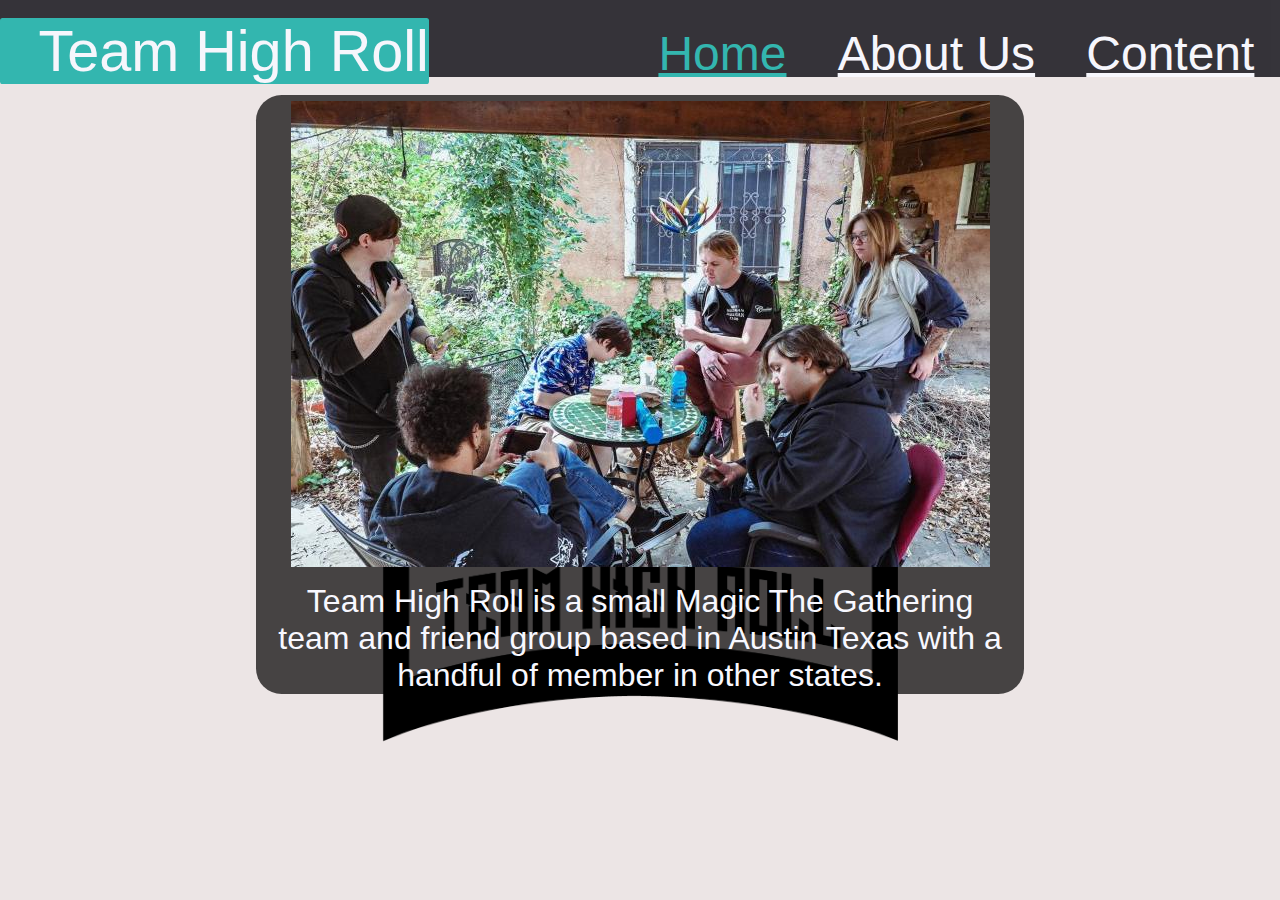
<file: index.html>
<!DOCTYPE html>
<html lang="en">

<head>
    <meta charset="UTF-8">
    <meta http-equiv="X-UA-Compatible" content="IE=edge">
    <meta name="viewport" content="width=device-width, initial-scale=1.0">
    <link rel="reset" href="assets/CSS/reset.css">
    <link rel="normalize" href="assets/CSS/normalize.css">
    <link rel="stylesheet" href="assets/CSS/stylesheet.css">
    <title>Team High Roll</title>
    <link rel="icon" type="image/jpg" href="images/IMG_1096.JPG"/>
</head>

<body>
    <header class="page-header">
        <H1 class="nav-name">Team High Roll</H1>
        <nav class="navbar">
            <!-- list of navigation bar items -->
            <a class="navitem active" href="index.html">Home</a>
            <a class="navitem" href="Pages/about.html">About Us</a>
            <a class="navitem" href="Pages/content.html">Content</a>
        </nav>
    </header>

    <article class="landing-main">
        <div class="group-photo">
            <img rel="group-photo" src="images/Team Photo 1.jpg" alt="group photo">
        </div>

        <p id="landing-info">
            Team High Roll is a small Magic The Gathering team and friend group based in Austin Texas with a handful of
            member in other states.
        </p>


    </article>

</body>

</html>
</file>
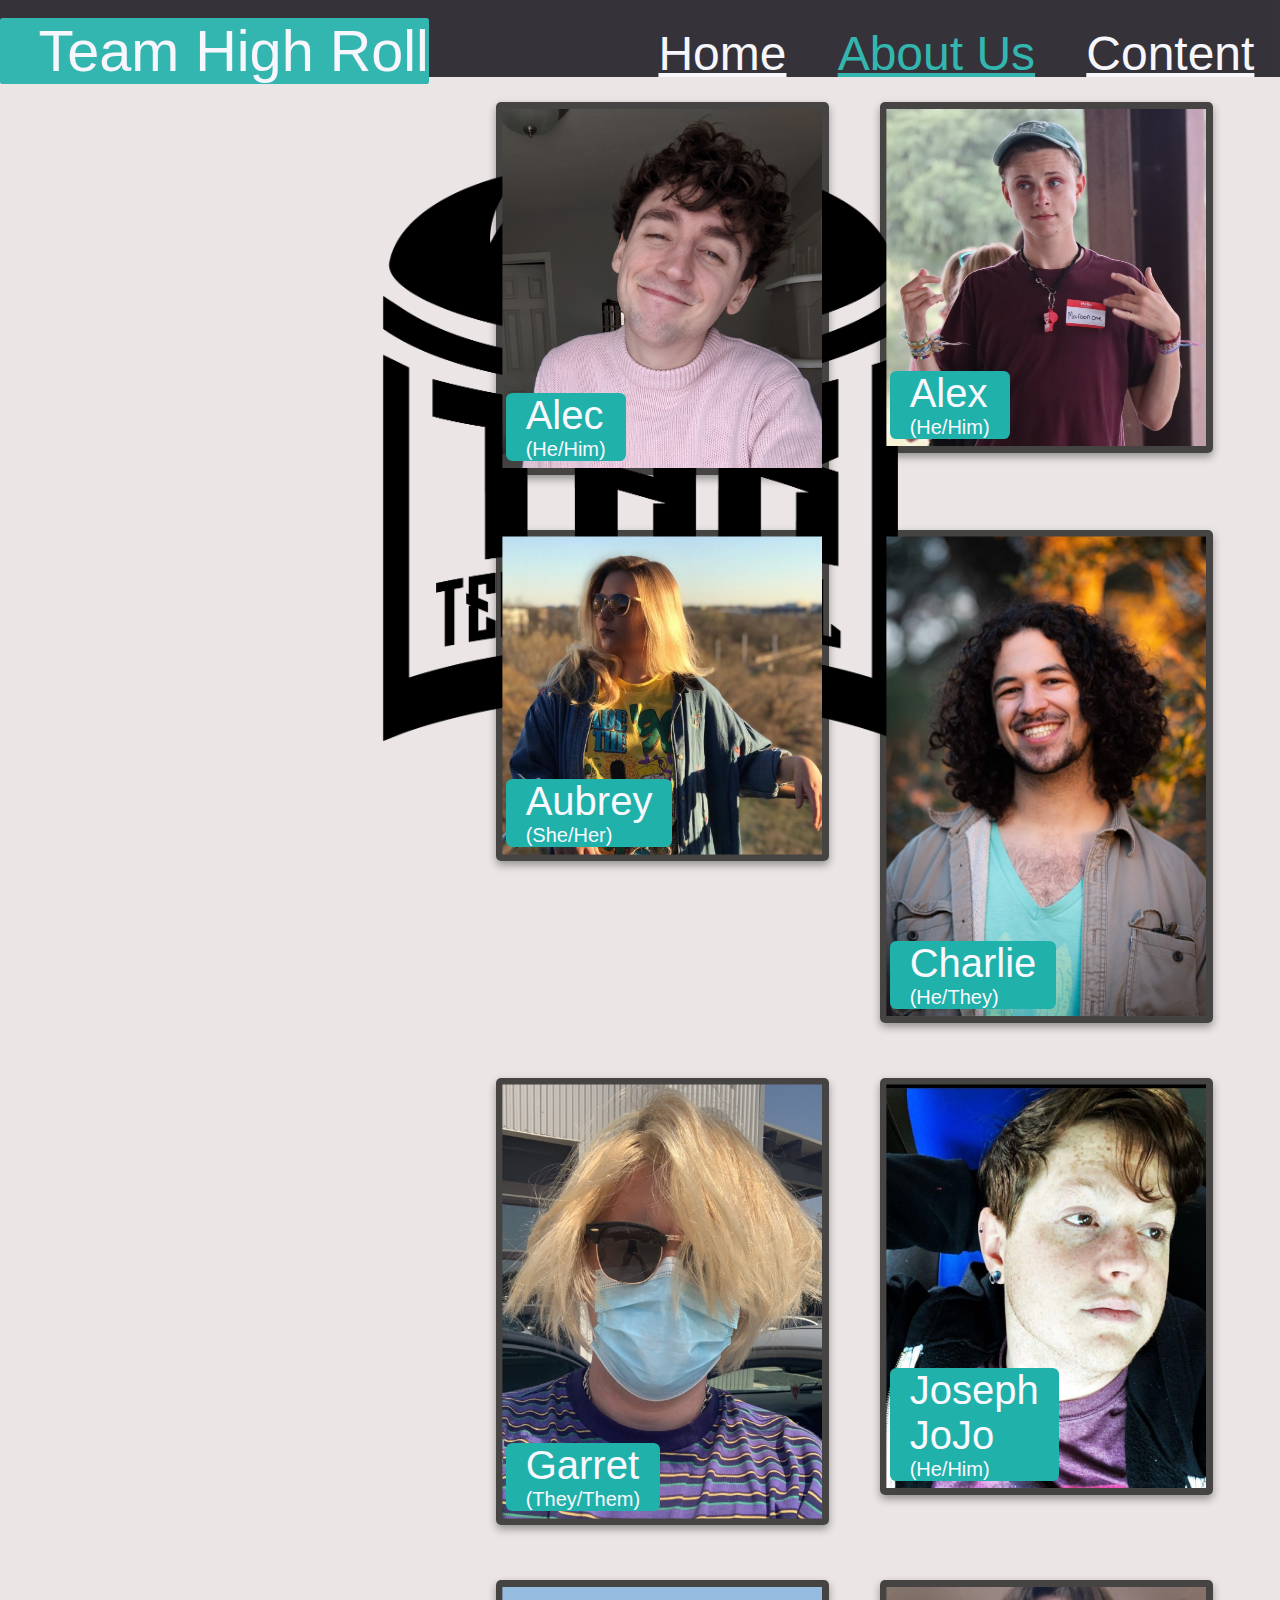
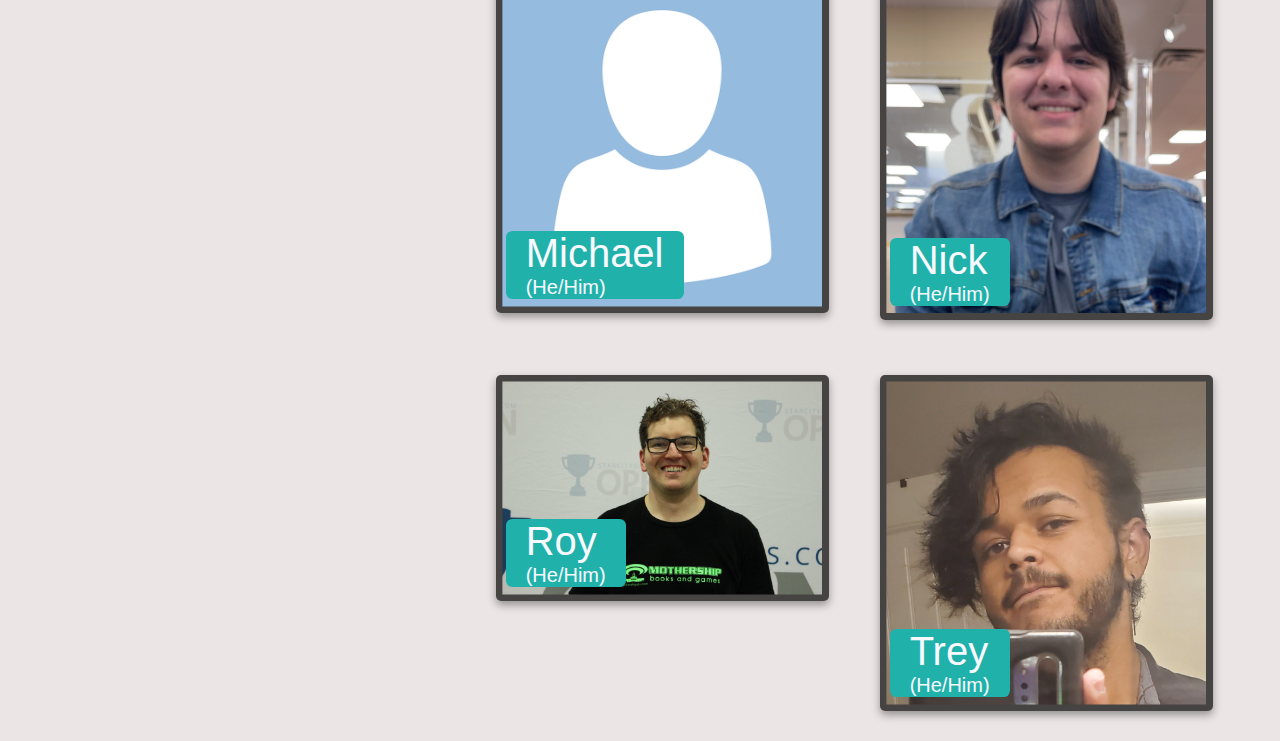
<file: Pages/about.html>
<!DOCTYPE html>
<html lang="en">

<head>
    <meta charset="UTF-8">
    <meta http-equiv="X-UA-Compatible" content="IE=edge">
    <meta name="viewport" content="width=device-width, initial-scale=1.0">
    <link rel="reset" href="/assets/CSS/reset.css">
    <link rel="normalize" href="/assets/CSS/normalize.css">
    <link rel="stylesheet" href="/assets/CSS/stylesheet.css">
    <title>Team High Roll</title>
    <link rel="icon" type="image/jpg" href="/images/IMG_1096.JPG" />
</head>

<body>
    <header class="page-header">
        <H1 class="nav-name">Team High Roll</H1>
        <nav class="navbar">
            <!-- list of navigation bar items -->
            <a class="navitem" href="/index.html">Home</a>
            <a class="navitem active" href="about.html">About Us</a>
            <a class="navitem" href="content.html">Content</a>
        </nav>
    </header>

    <section class="team-cards">

        <!-- Alec's Card link -->
        <div class="card">
            <div class="card-link">
              
                <img class="card-link-photo" rel="member-photo"  src="/images/Alec-photo.jpg"  alt="Alec">
               
                <a ID="Alec" class="live-status" href="#">
                    <img rel="islive" src="/images/live.png" alt="isLive">
                </a>

                <div class="about-bottom-left">
                    <h class="photo-caption-h">Alec</h>
                    <p class="photo-caption-p">(He/Him)</p>
                </div>
            </div>
        </div>

        <!-- Alex's Card link -->
        <div class="card">
            <div class="card-link">
                
                 <img class="card-link-photo" rel="member-photo" src="/images/Alex-photo.jpg" alt="Alex">
               

                <a ID="Alex" class="live-status" href="#">
                    <img rel="islive" src="/images/live.png" alt="isLive">
                </a>

                <div class="about-bottom-left">
                    <h class="photo-caption-h">Alex</h>
                    <p class="photo-caption-p">(He/Him)</p>
                </div>
            </div>
        </div>

        <!-- Aubreys Card link -->
        <div class="card">
            <div class="card-link">
                
                 <img class="card-link-photo" rel="member-photo" src="/images/Aubrey-photo.jpg"  alt="Aubrey">
               

                <a ID="Aubrey" class="live-status" href="#">
                    <img rel="islive" src="/images/live.png" alt="isLive">
                </a>

                <div class="about-bottom-left">
                    <h class="photo-caption-h">Aubrey</h>
                    <p class="photo-caption-p">(She/Her)</p>
                </div>
            </div>
        </div>

        <!-- Charlies Card link -->
        <div class="card">
            <div class="card-link">
               
                 <img class="card-link-photo" rel="member-photo" src="/images/Charlie-photo.jpg"  alt="Charlie">
               

                <a ID="Charlie" class="live-status" href="#">
                    <img rel="islive" src="/images/live.png" alt="isLive">
                </a>

                <div class="about-bottom-left">
                    <h class="photo-caption-h">Charlie</h>
                    <p class="photo-caption-p">(He/They)</p>
                </div>
            </div>
        </div>

        <!-- Garret's Card link -->
        <div class="card">
            <div class="card-link">
                
                 <img class="card-link-photo" rel="member-photo" src="/images/Garret-photo.jpg"  alt="Garret">
                

                <a ID="Garret" class="live-status" href="#">
                    <img rel="islive" src="/images/live.png" alt="isLive">
                </a>

                <div class="about-bottom-left">
                    <h class="photo-caption-h">Garret</h>
                    <p class="photo-caption-p">(They/Them)</p>
                </div>
            </div>
        </div>

        <!-- Joseph's Card link -->
        <div class="card">
            <div class="card-link">
               
                 <img class="card-link-photo" rel="member-photo" src="/images/Joseph-photo.jpg"  alt="Joseph JoJo">
                

                <a ID="Joseph" class="live-status" href="#">
                    <img rel="islive" src="/images/live.png" alt="isLive">
                </a>

                <div class="about-bottom-left">
                    <h class="photo-caption-h">Joseph JoJo</h>
                    <p class="photo-caption-p">(He/Him)</p>
                </div>
            </div>
        </div>

        <!-- Michael's Card link -->
        <div class="card">
            <div class="card-link">
                
                 <img class="card-link-photo" rel="member-photo" src="/images/placeholder.jpg"  alt="Michael">
                

                <a ID="Michael" class="live-status" href="#">
                    <img rel="islive" src="/images/live.png" alt="isLive">
                </a>

                <div class="about-bottom-left">
                    <h class="photo-caption-h">Michael</h>
                    <p class="photo-caption-p">(He/Him)</p>
                </div>
            </div>
        </div>

        <!-- Nick's Card link -->
        <div class="card">
            <div class="card-link">
                
                 <img class="card-link-photo" rel="member-photo" src="/images/Nick-photo.jpg"  alt="Nick">
                

                <a ID="Nick" class="live-status" href="#">
                    <img rel="islive" src="/images/live.png" alt="isLive">
                </a>

                <div class="about-bottom-left">
                    <h class="photo-caption-h">Nick</h>
                    <p class="photo-caption-p">(He/Him)</p>
                </div>
            </div>
        </div>

        <!-- Roy's Card link -->
        <div class="card">
            <div class="card-link">
                
                 <img class="card-link-photo" rel="member-photo" src="/images/Roy-photo.jpg"  alt="Roy">
               

                <a ID="Roy" class="live-status" href="#">
                    <img rel="islive" src="/images/live.png" alt="isLive">
                </a>

                <div class="about-bottom-left">
                    <h class="photo-caption-h">Roy</h>
                    <p class="photo-caption-p">(He/Him)</p>
                </div>
            </div>
        </div>

        <!-- Trey's Card link -->
        <div class="card">
            <div class="card-link">
               
                 <img class="card-link-photo" rel="member-photo" src="/images/Trey-photo.jpg"  alt="Trey">
               

                <a ID="Trey" class="live-status" href="#">
                    <img rel="islive" src="/images/live.png" alt="isLive">
                </a>

                <div class="about-bottom-left">
                    <h class="photo-caption-h">Trey</h>
                    <p class="photo-caption-p">(He/Him)</p>
                </div>
            </div>
        </div>

        <!-- template for card -->
        <!-- <div class="card">
            <div class="card-link">

                
                <img rel="member-photo" src="/images/placeholder.jpg" alt="membersname">
            

                <a ID="name" class="live-status" href="#">
                    <img rel="islive" src="/images/live.png" alt="isLive">
                </a>

                <div class="about-bottom-left">
                    <h class="photo-caption-h">Name</h>
                    <p class="photo-caption-p">identity</p>
                </div>
            </div>
        </div> -->

    </section>


<!-- Modal's -->


    <!-- Alec's full info card -->
    <div class="modal">
        <div class="info-card">
            <span class="close">&times;</span>
            <div class="info-card-photo">
                <img rel="member-photo" src="/images/Alec-photo.jpg" alt="Alec">

                <a ID="Alec" class="info-live-status" href="#">
                    <img rel="islive" src="/images/live.png" alt="isLive">
                </a>

                <div class="modal-bottom-left">
                    <h class="photo-caption-h">Alec</h>
                    <p class="photo-caption-p">(He/Him)</p>
                </div>
            </div>

            <div class="member-info">
                <p>Titles: "Moral Support Gremlin"</p>
                <br>
                <p>Formats: Modern, Limited, Cube</p>
                <br>
                <p>Favorite Format: Cube</p>
                <br>
                <p> Preferred archetype: Combo</p>
                <br>
                <p> First Set:  Ravnica: City of Guilds</p>
            </div>
        </div>
    </div>


        <!-- Alex's full info card -->
        <div class="modal">
            <div class="info-card">
                <span class="close">&times;</span>
                <div class="info-card-photo">
                    <img rel="member-photo" src="/images/Alex-photo.jpg" alt="Alex">
    
                    <a ID="Alex" class="info-live-status" href="#">
                        <img rel="islive" src="/images/live.png" alt="isLive">
                    </a>
    
                    <div class="modal-bottom-left">
                        <h class="photo-caption-h">Alex</h>
                        <p class="photo-caption-p">(He/Him)</p>
                    </div>
                </div>
    
                <div class="member-info">
                    <p>Titles: THR Graphics Designer</p>
                    <br>
                    <p>Formats: Modern, Legacy, Pioneer, Historic</p>
                    <br>
                    <p>Favorite Format: Modern</p>
                    <br>
                    <p> Preferred archetype: Combo</p>
                    <br>
                    <p> First Set: Amonkhet</p>
                    <br>
                    <a href="#">Twitch Channel</a>
                </div>
            </div>
        </div>


        <!-- Aubrey's full info card -->
        <div class="modal">
            <div class="info-card">
                <span class="close">&times;</span>
                <div class="info-card-photo">
                    <img rel="member-photo" src="/images/Aubrey-photo.jpg" alt="Aubrey">
    
                    <a ID="Aubrey" class="info-live-status" href="#">
                        <img rel="islive" src="/images/live.png" alt="isLive">
                    </a>
    
                    <div class="modal-bottom-left">
                        <h class="photo-caption-h">Aubrey</h>
                        <p class="photo-caption-p">(She/Her)</p>
                    </div>
                </div>
    
                <div class="member-info">
                    <p>Titles: "The Party"</p>
                    <br>
                    <p>Formats: Modern, Pioneer, Historic</p>
                    <br>
                    <p>Favorite Format: Modern</p>
                    <br>
                    <p> Preferred archetype: Tempo, Aggro</p>
                    <br>
                    <p> First Set: Throne of Eldraine</p>
                    <br>
                    <a href="#">Twitch Channel</a>
                </div>
            </div>
    
        </div>
       
        <!-- Charlies's full info card -->
        <div class="modal">
            <div class="info-card">
                <span class="close">&times;</span>
                <div class="info-card-photo">
                    <img rel="member-photo" src="/images/Charlie-photo.jpg" alt="Charlie">
    
                    <a ID="Charlie" class="info-live-status" href="#">
                        <img rel="islive" src="/images/live.png" alt="isLive">
                    </a>
    
                    <div class="modal-bottom-left">
                        <h class="photo-caption-h">Charlie</h>
                        <p class="photo-caption-p">(He/They)</p>
                    </div>
                </div>
    
                <div class="member-info">
                    <p>Titles: "Too Deep" "Weird Flex"</p>
                    <br>
                    <p>Formats: Modern, Legacy, Anything Limited</p>
                    <br>
                    <p>Favorite Format: Limited,Legacy</p>
                    <br>
                    <p> Preferred archetype: Coco midrange, Grindy</p>
                    <br>
                    <p> First Set: Original Theros</p>
                    <br>
                    <a href="https://www.twitch.tv/penguiturtle">Twitch Channel</a>
                </div>
            </div>
        </div>


        <!-- Garrets's full info card -->
        <div class="modal">
            <div class="info-card">
                <span class="close">&times;</span>
                <div class="info-card-photo">
                    <img rel="member-photo" src="/images/Garret-photo.jpg" alt="Garret">
    
                    <a ID="Garret" class="info-live-status" href="#">
                        <img rel="islive" src="/images/live.png" alt="isLive">
                    </a>
    
                    <div class="modal-bottom-left">
                        <h class="photo-caption-h">Garret</h>
                        <p class="photo-caption-p">(They/Them)</p>
                    </div>
                </div>
    
                <div class="member-info">
                    <p>Titles: "Bently"</p>
                    <br>
                    <p>Formats: Modern, Pioneer, Cube, Pauper</p>
                    <br>
                    <p>Favorite Format: Modern, Pioneer, Cube</p>
                    <br>
                    <p> Preferred archetype: Amulet Titan, Whirza, Game Actions Tribal</p>
                    <br>
                    <p> First Set: Worldwake</p>
                    <br>
                    <a href="https://www.twitch.tv/thr_gk">Twitch Channel</a>
                </div>
            </div>    
        </div>
        
        <!-- Joseph's full info card -->
        <div class="modal">
            <div class="info-card">
                <span class="close">&times;</span>
                <div class="info-card-photo">
                    <img rel="member-photo" src="/images/Joseph-photo.jpg" alt="Joseph JoJo">
    
                    <a ID="Joseph" class="info-live-status" href="#">
                        <img rel="islive" src="/images/live.png" alt="isLive">
                    </a>
    
                    <div class="modal-bottom-left">
                        <h class="photo-caption-h">Joseph JoJo</h>
                        <p class="photo-caption-p">(He/Him)</p>
                    </div>
                </div>
    
                <div class="member-info">
                    <p>Titles: THR Page Manager, "Official Alex"</p>
                    <br>
                    <p>Formats: Modern, Pauper, Pioneer</p>
                    <br>
                    <p>Favorite Format: Modern</p>
                    <br>
                    <p> Preferred archetype: Combo, Combo Control, Aggro</p>
                    <br>
                    <p> First Set: Original Theros</p>
                    <br>
                    <a href="https://www.twitch.tv/thr_prothero">Twitch Channel</a>
                </div>
            </div>
        </div>


        <!-- Michaels's full info card -->
        <div class="modal">
            <div class="info-card">
                <span class="close">&times;</span>
                <div class="info-card-photo">
                    <img rel="member-photo" src="/images/placeholder.jpg" alt="Michael">
    
                    <a ID="Michael" class="info-live-status" href="#">
                        <img rel="islive" src="/images/live.png" alt="isLive">
                    </a>
    
                    <div class="modal-bottom-left">
                        <h class="photo-caption-h">Michael</h>
                        <p class="photo-caption-p">(He/Him)</p>
                    </div>
                </div>
    
                <div class="member-info">
                    <p>Titles: "Hater of Amulet"</p>
                    <br>
                    <p>Formats: Cube, Limited, Modern</p>
                    <br>
                    <p>Favorite Format: Cube</p>
                    <br>
                    <p> Preferred archetype: Aggro</p>
                    <br>
                    <p> First Set: Magic Origins</p>
                </div>
            </div>
        </div>


        <!-- Nick's full info card -->
        <div class="modal">
            <div class="info-card">
                <span class="close">&times;</span>
                <div class="info-card-photo">
                    <img rel="member-photo" src="/images/Nick-photo.jpg" alt="Nick">
    
                    <a ID="Nick" class="info-live-status" href="#">
                        <img rel="islive" src="/images/live.png" alt="isLive">
                    </a>
    
                    <div class="modal-bottom-left">
                        <h class="photo-caption-h">Nick</h>
                        <p class="photo-caption-p">(He/Him)</p>
                    </div>
                </div>
    
                <div class="member-info">
                    <p>Titles: Team Captain/Owner</p>
                    <br>
                    <p>Formats: Modern, Pioneer</p>
                    <br>
                    <p>Favorite Format: Modern</p>
                    <br>
                    <p> Preferred archetype: Combo, Control, Combo Control</p>
                    <br>
                    <p> First Set: Ahmonket</p>
                    <br>
                    <a href="#">Twitch Channel</a>
                </div>
            </div>
        </div>
        

        <!-- Roy's full info card -->
        <div class="modal">
            <div class="info-card">
                <span class="close">&times;</span>
                <div class="info-card-photo">
                    <img rel="member-photo" src="/images/Roy-photo.jpg" alt="Roy">
    
                    <a ID="Roy" class="info-live-status" href="#">
                        <img rel="islive" src="/images/live.png" alt="isLive">
                    </a>
    
                    <div class="modal-bottom-left">
                        <h class="photo-caption-h">Roy</h>
                        <p class="photo-caption-p">(He/Him)</p>
                    </div>
                </div>
    
                <div class="member-info">
                    <p>Titles: Pat's Store Champion</p>
                    <br>
                    <p>Formats: Draft, Sealed, Standard, Modern, Historic</p>
                    <br>
                    <p>Favorite Format: Draft, Sealed, Standard, Modern, Historic</p>
                    <br>
                    <p> Preferred archetype: MonoR/MonoW</p>
                    <br>
                    <p> First Set: Onslaught</p>
                    <br>
                    <a href="#">Twitch Channel</a>
                </div>
            </div>
        </div>


        <!-- Trey's full info card -->
        <div class="modal">
            <div class="info-card">
                <span class="close">&times;</span>
                <div class="info-card-photo">
                    <img rel="member-photo" src="/images/Trey-photo.jpg" alt="Trey">
    
                    <a ID="Trey" class="info-live-status" href="#">
                        <img rel="islive" src="/images/live.png" alt="isLive">
                    </a>
    
                    <div class="modal-bottom-left">
                        <h class="photo-caption-h">Trey</h>
                        <p class="photo-caption-p">(He/Him)</p>
                    </div>
                </div>
    
                <div class="member-info">
                    <p>Titles: "The Shadow"</p>
                    <br>
                    <p>Formats: Modern, Sealed</p>
                    <br>
                    <p>Favorite Format: Modern</p>
                    <br>
                    <p> Preferred archetype: Midrange</p>
                    <br>
                    <p> First Set: OG Theros</p>
                </div>
            </div>
        </div>


        <!-- template for card -->
        <!-- <div class="modal">
            <div class="card">
                <span class="close">&times;</span>
                <div class="card-photo">
                    <img rel="member-photo" src="/images/placeholder.jpg" alt="membersname">
    
                    <a ID="name" class="live-status" href="#">
                        <img rel="islive" src="/images/live.png" alt="isLive">
                    </a>
    
                    <div class="modal-bottom-left">
                        <h class="photo-caption-h">Name</h>
                        <p class="photo-caption-p">identity</p>
                    </div>
                </div>
    
                <div class="member-info">
                    <p>Titles: Blah Blah Blah</p>
                    <br>
                    <p>Formats: blah blah blah</p>
                    <br>
                    <p>Favorite Format: blah blah blah</p>
                    <br>
                    <p> Preferred archetype: blah blah blah</p>
                    <br>
                    <p> Anything else?: blah blah blah</p>
                </div>
            </div>
        </div> -->


        <script src="/assets/JS/about.js"></script>
</body>

</html>
</file>
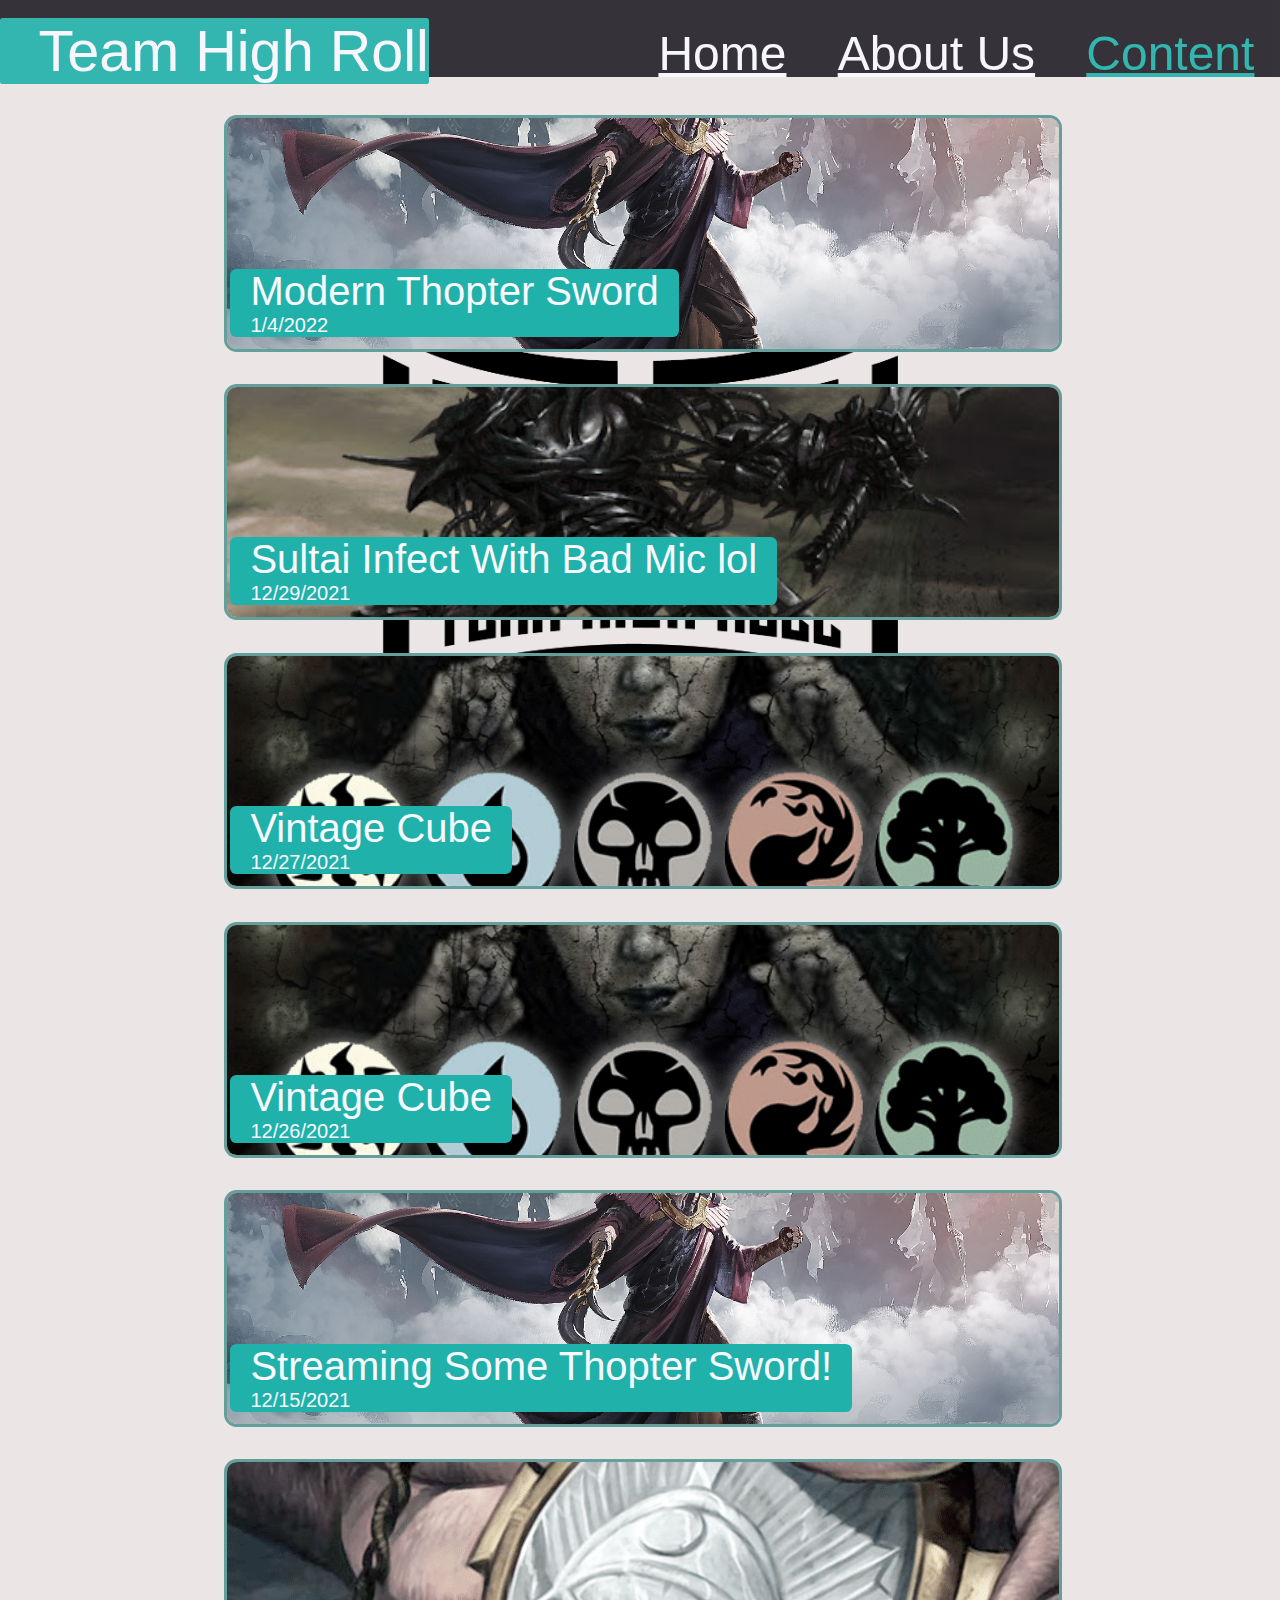
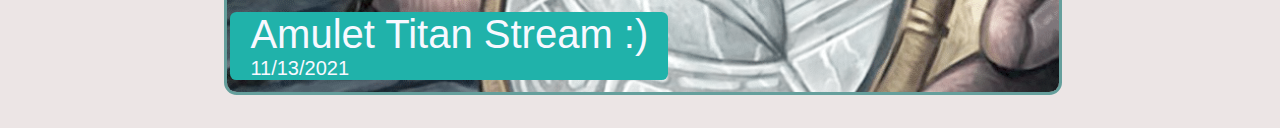
<file: Pages/content.html>
<!DOCTYPE html>
<html lang="en">

<head>
    <meta charset="UTF-8">
    <meta http-equiv="X-UA-Compatible" content="IE=edge">
    <meta name="viewport" content="width=device-width, initial-scale=1.0">
    <link rel="reset" href="/assets/CSS/reset.css">
    <link rel="normalize" href="/assets/CSS/normalize.css">
    <link rel="stylesheet" href="/assets/CSS/stylesheet.css">
    <title>Team High Roll</title>
    <link rel="icon" type="image/jpg" href="/images/IMG_1096.JPG"/>
</head>

<body>
    <header class="page-header">
        <H1 class="nav-name">Team High Roll</H1>
        <nav class="navbar">
            <!-- list of navigation bar items -->
            <a class="navitem" href="/index.html">Home</a>
            <a class="navitem" href="about.html">About Us</a>
            <a class="navitem active" href="content.html">Content</a>
        </nav>
    </header>


    <!-- content area -->
    <section class="content-area">

        <div class="content">
            
            <a class="content-box-items" href="https://www.twitch.tv/videos/1253446313">
                <img class="content-photos" src="/images/Urza-Lord.jpg" alt="Urza-Lord">
                <div class="bottom-left">
                    <h class="photo-caption-h">Modern Thopter Sword</h>
                    <p class="photo-caption-p">1/4/2022</p>
                </div>
            </a>

            <a class="content-box-items" href="https://www.twitch.tv/videos/1247232730">
                <img class="content-photos" src="/images/Crusader-photo.jpg" alt="Crusader">
                <div class="bottom-left">
                    <h class="photo-caption-h">Sultai Infect With Bad Mic lol</h>
                    <p class="photo-caption-p">12/29/2021</p>
                </div>
            </a>

            <a class="content-box-items" href="https://www.twitch.tv/videos/1245103260">
                <img class="content-photos" src="/images/colorpie.png" alt="Colorpie">
                <div class="bottom-left">
                    <h class="photo-caption-h">Vintage Cube</h>
                    <p class="photo-caption-p">12/27/2021</p>
                </div>
            </a>

            <a class="content-box-items" href="https://www.twitch.tv/videos/1244492396">
                <img class="content-photos" src="/images/colorpie.png" alt="Colorpie">
                <div class="bottom-left">
                    <h class="photo-caption-h">Vintage Cube</h>
                    <p class="photo-caption-p">12/26/2021</p>
                </div>
            </a>

            <a class="content-box-items" href="https://www.twitch.tv/videos/1234724350">
                <img class="content-photos" src="/images/Urza-Lord.jpg" alt="Urza-Lord">
                <div class="bottom-left">
                    <h class="photo-caption-h">Streaming Some Thopter Sword!</h>
                    <p class="photo-caption-p">12/15/2021</p>
                </div>
            </a>

            <a class="content-box-items" href="https://www.twitch.tv/videos/1204127208">
                <img class="content-photos" src="/images/amulet-of-vigor.png" alt="amulet-of-vigor">
                <div class="bottom-left">
                    <h class="photo-caption-h">Amulet Titan Stream :)</h>
                    <p class="photo-caption-p">11/13/2021</p>
                </div>
            </a>

            <!-- <a class="content-box-items" href="#">
                    <img class="content-photos" src="/Images/photo" alt="photo name">
                    <div class="bottom-left">
                        <h class="photo-caption-h">Stream Name</h>
                        <p class="photo-caption-p">Date</p>
                    </div>
                </a> -->
        </div>
    </section>



</body>

</html>
</file>
<file: assets/CSS/stylesheet.css>
:root{
    --darkback:rgb(34, 32, 39);
    --accentblue:lightseagreen;
    --whitetext:ghostwhite;
    --transp-back:rgba(0, 0, 0, 0.705);
}


/* setting background image as background */
html { 
    background: url("/images/THTbackground.png") no-repeat center center fixed; 
    -webkit-background-size: 42%;
    -moz-background-size: 42%;
    -o-background-size: 42%;
    background-size:42%;
    background-color:rgb(236, 229, 229);
  }

  /* Scrollbar stylings */

  /* width */
  ::-webkit-scrollbar {
    width: 10px;
  }
  
  /* Track */
  ::-webkit-scrollbar-track {
    box-shadow: inset 0 0 5px var(--darkback); 
    border-radius: 15px;
  }
   
  /* Handle */
  ::-webkit-scrollbar-thumb {
    background: var(--accentblue); 
    border-radius: 10px;
  }
  
  /* Handle on hover */
  ::-webkit-scrollbar-thumb:hover {
    background: rgb(4, 99, 94); 
  }

  /* the track (progress bar) NOT covered by the handle */
  ::-webkit-scrollbar-track-piece{
      background: var(--darkback);
  }



/* globally adjust font color, style, margin, and weight */
*{
    color:var(--whitetext);
    font-family: Helvetica, sans-serif;
    font-weight: lighter;
    margin: 0;
    
}


/* Header and nav stylings */

/* header color */
header{
    background-color: var(--darkback);
    opacity: 0.9;
    height: 6vw;
}

/* header positioning and background color */
.nav-name{
    font-size: 3.6rem;
    float:left;
    margin-top: 2vh;
    padding-left: 3vw;
    background-color: var(--accentblue);
    border-radius: .2vw;
}


/* navigation bar position */
.navbar{
    display:flex;
    justify-content: flex-end;
}

/* navigation item decoration */
.navitem{
    margin:2vw;
    text-decoration: underline;
    font-size: 3rem;
    border-radius: .25vw;
}

/* hover effect for navigation bar items */
.navitem:hover{
    background-color: var(--accentblue);
}

/* Active tab will be colored */
.active{
    color: var(--accentblue);
}

/* active tab hover effect to turn back to white for visibility */
.active:hover{
    color:ghostwhite;
}
 
/* landing page main article */
.landing-main{
    background-color: var(--transp-back);
    width: 60%;
    margin: auto;
    margin-top: 2vh;
    border-radius: 2vw;
    font-size: xx-large;
}
 /* group photo on landing page positioning */
.group-photo{
    display: flex;
    justify-content: center;
    padding-top: .5vw;
}

/* text positioning of landing page information */
#landing-info{
   text-align: center;
    margin: 2%;
}




/* about us page stylings */

/* entire section of cards positioning */
.team-cards{
display: flex;
flex-wrap: wrap;
justify-content: center;
}

  /* card photo element */
  .card-link{
      position: relative;
      width:25%;
      margin:2vw;
  }

  /* card photo image sizing */
.card-link-photo{
    border-radius: 5px;
    width: 25vw;
    background-color: var(--transp-back);
    /* Add shadows to create the "card" effect */
    box-shadow: 0 4px 8px 0 rgba(0, 0, 0, 0.37);
    transition: 0.3s;
    border-radius: 5px; /* 5px rounded corners */
    padding: .5vw;
}

/* card photo image hover effect for deeper shadow */
.card-link-photo:hover{
    box-shadow: 0 8px 16px 0 rgba(0, 0, 0, 0.658);
    cursor: pointer;
}

/* positioning of captions on about link photos */
.about-bottom-left{
    position: absolute;
    bottom: 2vh;
    left: .75vw;
    padding-left: 20px;
    padding-right: 20px; 
    background-color: var(--accentblue);
    border-radius: .5vw;
}

/* positioning of live status of each player default is hidden unless api function turns on */
.live-status{
    display:none;
    position: absolute;
    top: 2vh;
    left: 0vw;
    border-radius: .5vw;
}

/* live status icon sizing */
.live-status img{
    width: 10vw;
}

/* The Modal (background) */
.modal {
    display: none; /* Hidden by default */
    position: fixed; /* Stay in place */
    z-index: 1; /* Sit on top */
    left: 0;
    top: 0;
    width: 100%; /* Full width */
    height: 100%; /* Full height */
    overflow: auto; /* Enable scroll if needed */
    background-color: rgb(0,0,0); /* Fallback color */
    background-color: rgba(0,0,0,0.4); /* Black w/ opacity */
  }  

.info-card{
    background-color: var(--transp-back);
    /* Add shadows to create the "card" effect */
    box-shadow: 0 4px 8px 0 rgba(0, 0, 0, 0.37);
    transition: 0.3s;
    border-radius: 5px; /* 5px rounded corners */
    width:25%;
    height: auto;
    margin:auto;
    padding: .5vw;
}

/* The Close Button */
.close {
    position: relative;
    z-index: 1; /* keeps the element ontop of the image element overlap for effects and click functions */
    color: #aaa;
    float: right;
    font-size: 28px;
    font-weight: bold;
  }
  
  .close:hover,
  .close:focus {
    color: var(--accentblue);
    text-decoration: none;
    cursor: pointer;
  }
  
  /* info card photo element */
  .info-card-photo{
    position: relative;
}
  /* info card photo image sizing */
  .info-card-photo img{
    border-radius: 5px;
    width: 25vw;
}

.modal-bottom-left{
    position: absolute;
    bottom: 1vh;
    left: .5vw;
    padding-left: 20px;
    padding-right: 20px; 
    background-color: var(--accentblue);
    border-radius: .5vw;
}

/* positioning of live status of each player default is hidden unless api function turns on, will be done by ID not class */
.info-live-status{
    display:none;
    position: absolute;
    top: 3vh;
    right: 16vw;
    border-radius: .5vw;
}

/* live status icon sizing */
.info-live-status img{
    width: 10vw;
}

/* info about each memebr. */
.member-info{
    padding: 2px 16px;
    font-size:2em;
}




/* content page stylings */

.content-area{
    margin: auto;
    width: 65%;
}


/* rows of content items positioning and dimensions */
.content{
 display:flex;
 flex-direction: column;
 margin-top: 3vw;
 margin-bottom: 3vw;
 gap: 3vw;
}

/* specific content item properties */
.content-box-items{
    position: relative;
    height: 18vw;
}


/* content photo effects */
.content-photos{
    border-style: solid;
    border-radius: 1vw;
    border-color: var(--accentblue);
    filter:saturate(40%);
    transition-duration: .25s;
    width: 100%;
    height: 100%;
    object-fit: cover;

}

/* positioning of captions on content photos */
.bottom-left{
    position: absolute;
    bottom: 1vh;
    left: .5vw;
    padding-left: 20px;
    padding-right: 20px; 
    background-color: var(--accentblue);
    border-radius: .5vw;
}

/* content photo caption sizing */
.photo-caption-h{
    font-size: 2.5rem;
}

.photo-caption-p{
    font-size: 1.25rem;
}

/* content photos photo hover effect */
.content-photos:hover{
    filter:none;
    transition-duration: .25s;
}


/* media queries */

/* medium-small */
@media (max-width: 800px){
    /* header and nav bar elements */
    .page-header{
    height: 9vw;
    }
    .nav-name{
     font-size: 2.5rem;
    }
    .navitem{
        font-size: 1.8rem;
    }

    /* landing page elements */
    .landing-main{
        width: 95%;
    }
    .group-photo{
        padding-top: 1vw;
    }

    /* about page elements */
    .about-bottom-left{
        bottom: 1.5vh;
        left:1.5vh;
    }
    .live-status{
        top: 1vh;
        left: 0vw;
    }
    .live-status img{
        width: 15vw;
    }
    .info-card-photo{
        position: relative;
        display: flex;
        justify-content: center;
    }
    .info-card{
        width:50%;
    }
    .info-card-photo img{
        width: 35vw;
    }
    .modal-bottom-left{
        bottom: 1vh;
        left:6vh;
    }
    .member-info{
        font-size:1.8em;
    }
    .info-live-status{
        top: 1vh;
        right: 23vw;
    }
    .info-live-status img{
        width: 20vw;
    }
    
    /* content page elements */
    .photo-caption-h{
        font-size: 1.5rem;
    }
    .photo-caption-p{
        font-size: .8rem;
    }

}


/* small */
@media (max-width: 640px){
    /* header and navbar elements */
    .page-header{
        display:flex;
        flex-wrap: wrap;
        height:20vw;
    }

    /* landing page elements */
    .group-photo{
        height: 50vw;
    }

    /* about page elements */
    .card-link-photo{
        width: 30vw;
    }
    .about-bottom-left{
        bottom: 1.2vh;
    }
    .live-status{
        top: .5vh;
        left: 0vw;
    }
    .info-card{
        width:65%;
    }
    .info-card-photo img{
        width: 50vw;
    }
    .modal-bottom-left{
        left:5vh;
    }
    .info-live-status{
        top:.5vh;
        right: 30vw;
    }
    .info-live-status img{
        width: 30vw;
    }

}

/* extra small */
@media (max-width: 420px){
    /* header and nav elements */
    .page-header{
        display:flex;
        flex-wrap: wrap;
    }
    .nav-name{
        font-size: 1.5rem;
    }
     .navitem{
         font-size: 1.5rem;
    }

    /* about page elements */
    .card-link-photo{
        width: 55vw;
    }
    .live-status img{
        width: 25vw;
    }
    .info-card{
        width:80%;
    }
    .info-card-photo img{
        width: 70vw;
    }
    .modal-bottom-left{
        left:2vh;
    }
    .info-live-status{
        right: 38vw;
    }
    .info-live-status img{
        width: 40vw;
    }

    /* content page elements */
    .photo-caption-h{
        font-size: .9rem;
    }
    .photo-caption-p{
        font-size: .8rem;
    }

}
</file>
